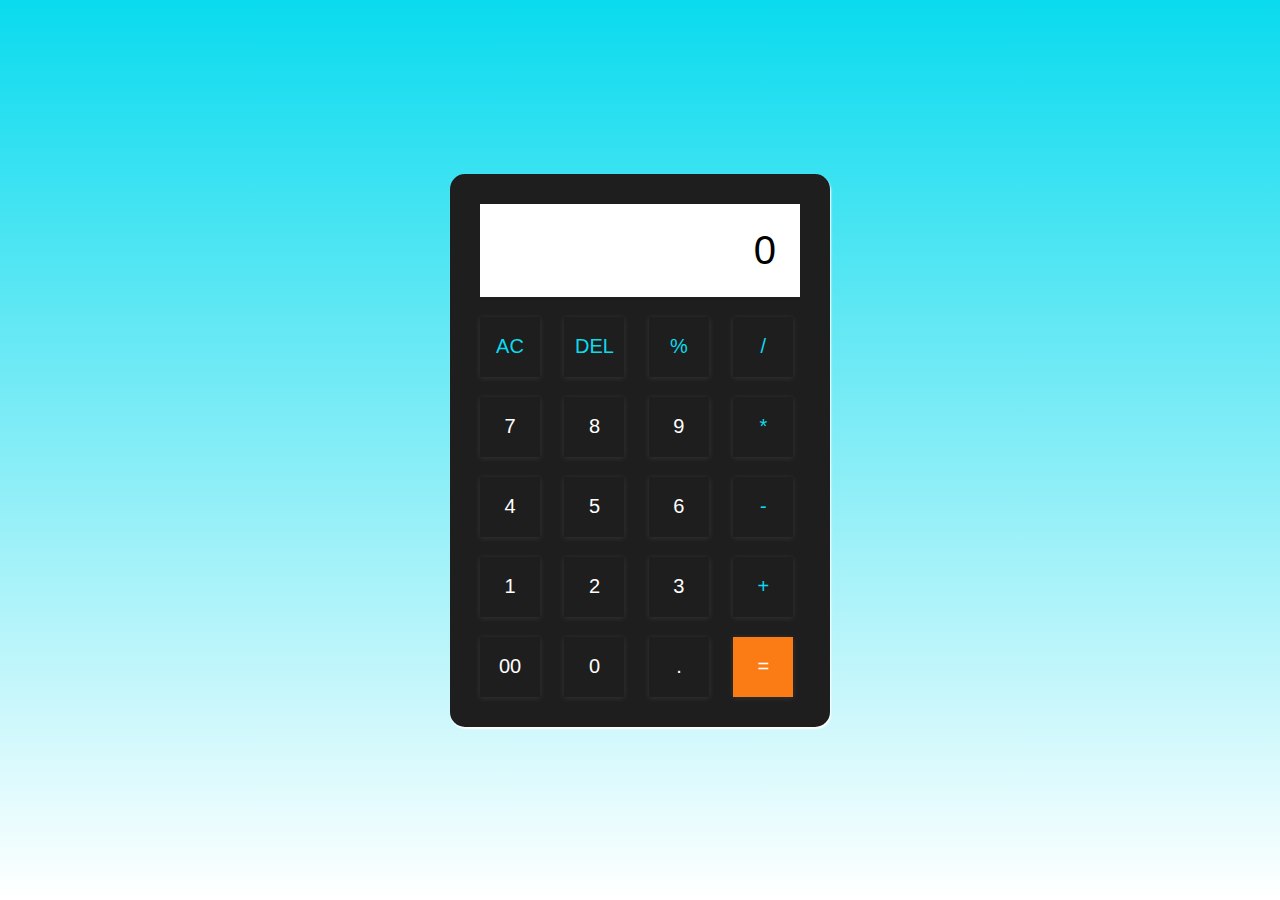
<file: Calculator/index.html>
<!DOCTYPE html>
<html lang="en">
  <head>
    <meta charset="UTF-8" />
    <meta http-equiv="X-UA-Compatible" content="IE=edge" />
    <meta name="viewport" content="width=device-width, initial-scale=1.0" />
    <link rel="stylesheet" href="style.css" />
    <title>Calculator</title>
  </head>
  <body>
    <div class="container">
        <input type="text" id="screen" placeholder="0" />
        <div>
          <button class="btn op">AC</button>
          <button class="btn op">DEL</button>
          <button class="btn op">%</button>
          <button class="btn op">/</button>
          <button class="btn">7</button>
          <button class="btn">8</button>
          <button class="btn">9</button>
          <button class="btn op">*</button>
          <button class="btn">4</button>
          <button class="btn">5</button>
          <button class="btn">6</button>
          <button class="btn op">-</button>
          <button class="btn">1</button>
          <button class="btn">2</button>
          <button class="btn">3</button>
          <button class="btn op">+</button>
          <button class="btn">00</button>
          <button class="btn">0</button>
          <button class="btn">.</button>
          <button class="btn equalBtn">=</button>
        </div>
    </div>

    <script src="script.js"></script>
  </body>
</html>
</file>
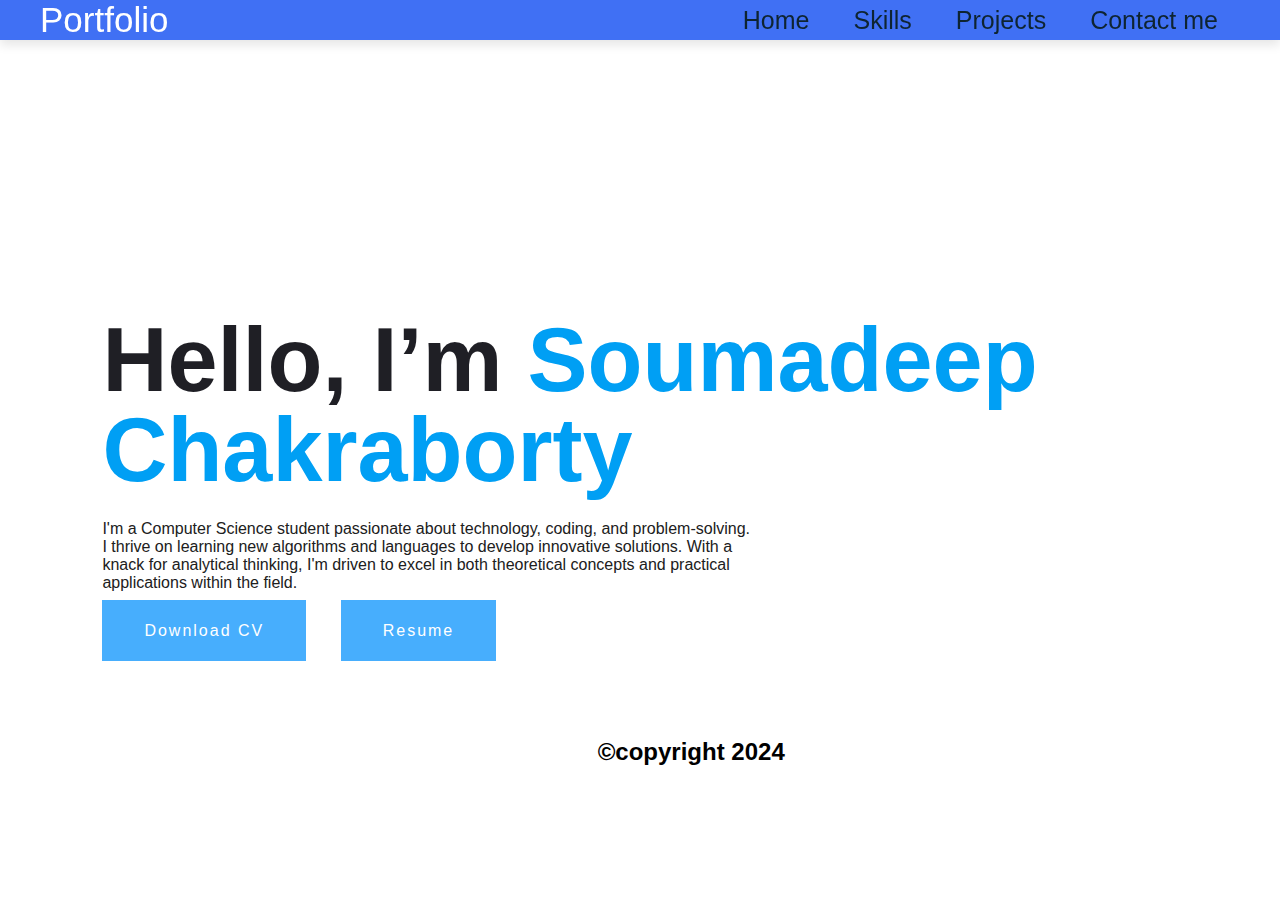
<file: Portfolio/index.html>
<!DOCTYPE html>
<html lang="en">
    <head>
        <meta charset="UTF-8" />
        <title>Portfolio</title>
        <link rel="stylesheet" href="style.css" />
    </head>
    <body>
        <div class="hero">
            <nav>
                <div class="nav-content">
                  <div class="logo">
                    <a href="#">Portfolio</a>
                  </div>
                  <ul class="nav-links">
                    <li><a href="#">Home</a></li>
                    <li><a href="./skills.html">Skills</a></li>
                    <li><a href="./projects.html">Projects</a></li>
                    <li><a href="./contact.html">Contact me</a></li>
                  </ul>
                </div>
              </nav>
            <div class="content">
                <h1>Hello, I’m <span>Soumadeep Chakraborty</span></h1>
                <p>
                  I'm a Computer Science student passionate about technology, coding, and problem-solving. I thrive on learning new algorithms and languages to develop innovative solutions. With a knack for analytical thinking, I'm driven to excel in both theoretical concepts and practical applications within the field.
                </p>
                <a href="#" class="btn">Download CV</a>
                <a href="#" class="btn">Resume</a>
                <h2>&copy;copyright 2024</h2>
            </div>
            
        </div>
        
        
    </body>
</html>
</file>
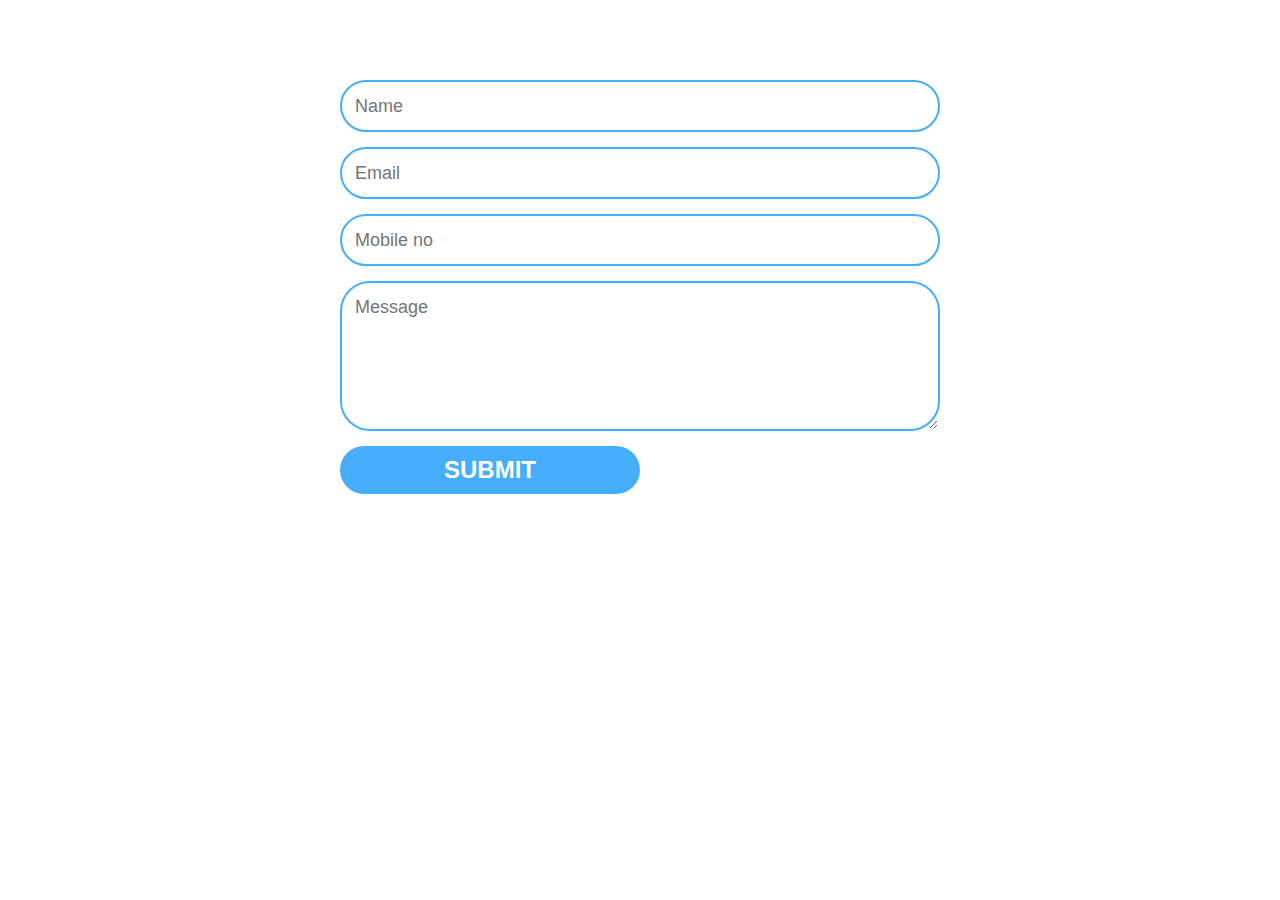
<file: Portfolio/contact.html>
<!DOCTYPE html>
<html lang="en">
<head>
    <meta charset="UTF-8">
    <meta name="viewport" content="width=device-width, initial-scale=1.0">
    <title>Document</title>
    <link rel="stylesheet" href="./contact.css">
</head>
<body>
  <form>      
    <input name="name" type="text" class="feedback-input" placeholder="Name" />   
    <input name="email" type="text" class="feedback-input" placeholder="Email" />
    <input name="moblie_no" type="number" class="feedback-input" placeholder="Mobile no" />
    <textarea name="text" class="feedback-input" placeholder="Message"></textarea>
    <input type="submit" value="SUBMIT"/>
  </form>
  
</body>
</html>
</file>
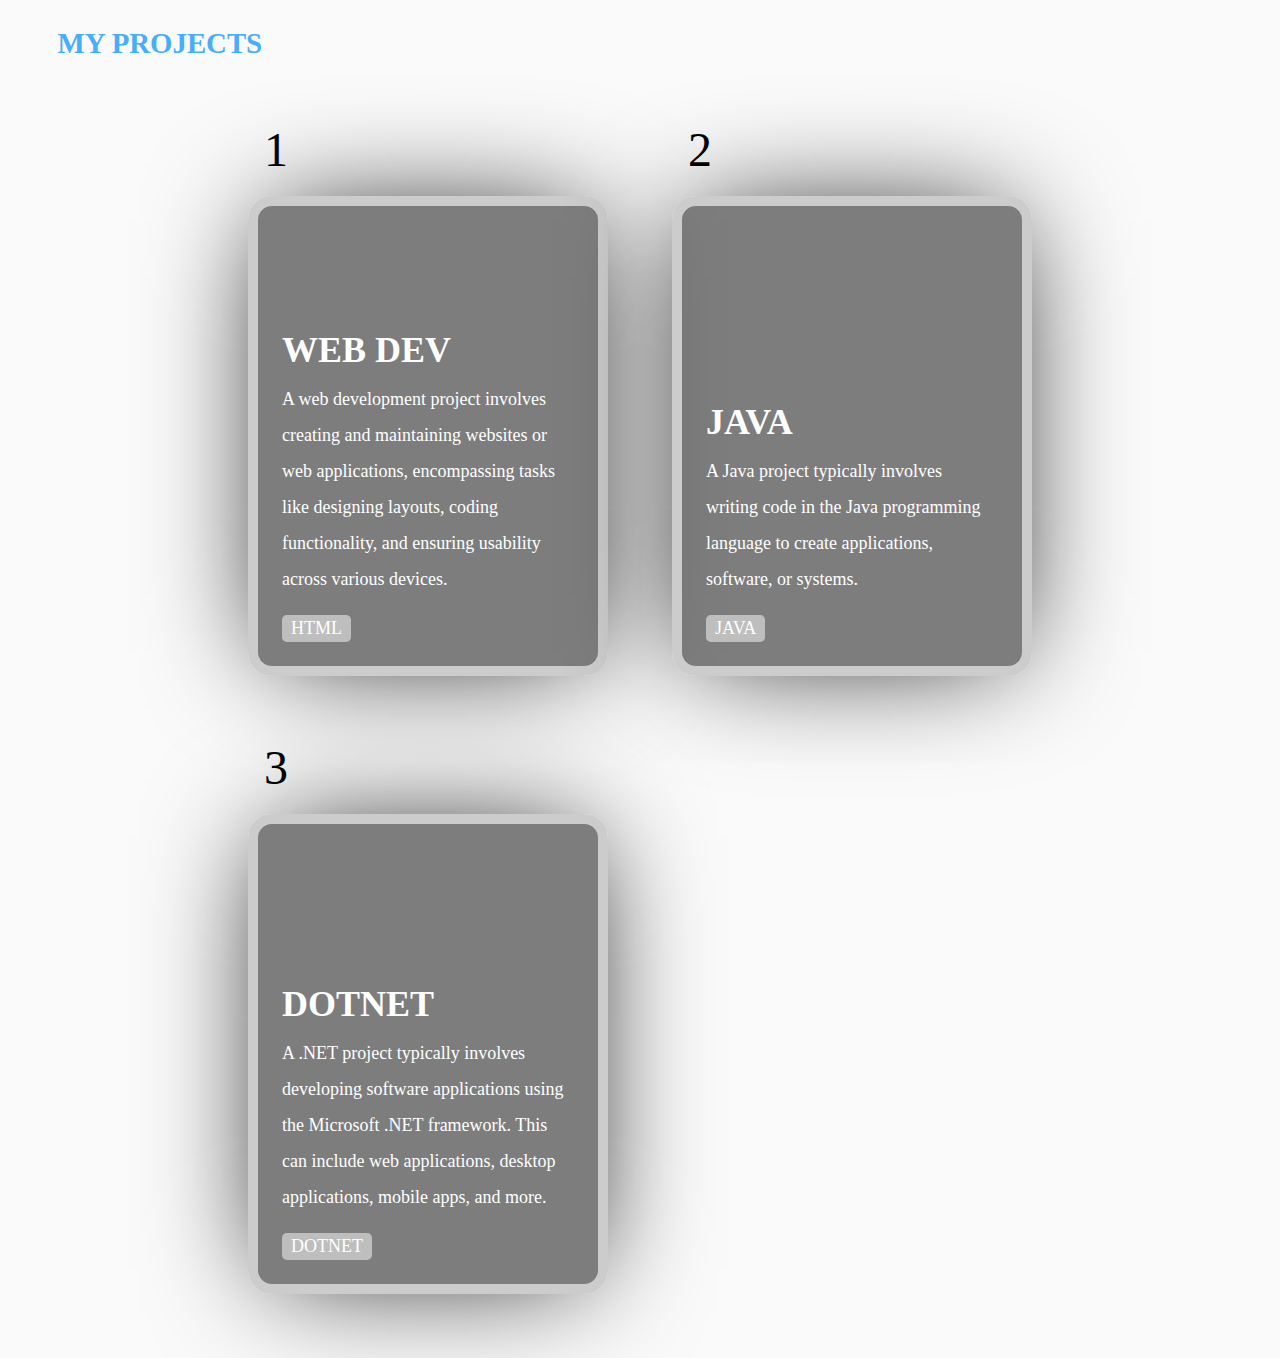
<file: Portfolio/projects.html>
<!DOCTYPE html>
<html lang="en">
<head>
    <meta charset="UTF-8">
    <meta name="viewport" content="width=device-width, initial-scale=1.0">
    <title>Document</title>
    <link rel="stylesheet" href="./projects.css">
</head>
<body>
    <section class="info">
        
       <h2 class="AA">MY PROJECTS</h2>
      </section>
      <section class="cards-wrapper">
        <div class="card-grid-space">
          <div class="num">1</div>
          <a class="card" style="--bg-img: url(https://images1-focus-opensocial.googleusercontent.com/gadgets/proxy?container=focus&resize_w=1500&url=https://codetheweb.blog/assets/img/posts/html-syntax/cover.jpg)">
            <div>
              <h1>WEB DEV</h1>
              <p>
                A web development project involves creating and maintaining websites or web applications, encompassing tasks like designing layouts, coding functionality, and ensuring usability across various devices.</p>
              <div class="tags">
                <div class="tag">HTML</div>
              </div>
            </div>
          </a>
        </div>
        <div class="card-grid-space">
          <div class="num">2</div>
          <a class="card"  style="--bg-img: url('https://images1-focus-opensocial.googleusercontent.com/gadgets/proxy?container=focus&resize_w=1500&url=https://codetheweb.blog/assets/img/posts/basic-types-of-html-tags/cover.jpg')">
            <div>
              <h1>JAVA</h1>
              <p>A Java project typically involves writing code in the Java programming language to create applications, software, or systems.</p>
              <div class="tags">
                <div class="tag">JAVA</div>
              </div>
            </div>
          </a>
        </div>
        <div class="card-grid-space">
          <div class="num">3</div>
          <a class="card" style="--bg-img: url('https://images1-focus-opensocial.googleusercontent.com/gadgets/proxy?container=focus&resize_w=1500&url=https://codetheweb.blog/assets/img/posts/links-images-about-file-paths/cover.jpg')">
            <div>
              <h1>DOTNET</h1>
              <p>A .NET project typically involves developing software applications using the Microsoft .NET framework. This can include web applications, desktop applications, mobile apps, and more. </p>

              <div class="tags">
                <div class="tag">DOTNET</div>
              </div>
            </div>
          </a>
        </div>
    
      </section>
</body>
</html>
</file>
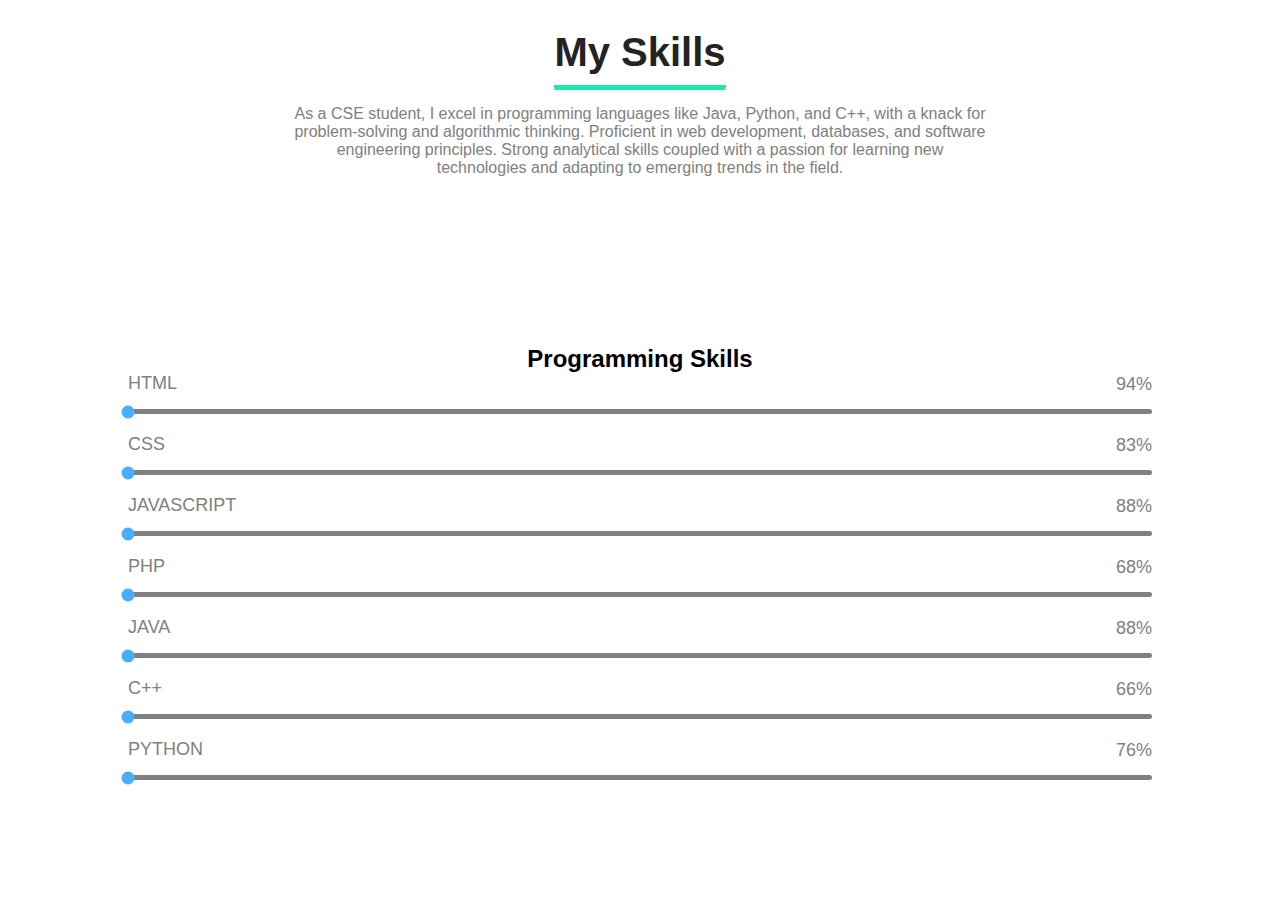
<file: Portfolio/skills.html>
<!DOCTYPE html>
<html>
<head>
	<link rel="stylesheet" type="text/css" href="style.css">

	<meta name="viewport" content="width=device-width, initial-scale=1.0">
	<title>My Skills</title>
	<link rel="stylesheet" href="./skills.css">
</head>
<body>
<div class="container">
	
	<div class="main-title">
		<h1>My Skills</h1>
		<p>As a CSE student, I excel in programming languages like Java, Python, and C++, with a knack for problem-solving and algorithmic thinking. Proficient in web development, databases, and software engineering principles. Strong analytical skills coupled with a passion for learning new technologies and adapting to emerging trends in the field.</p>
	</div>

	<div class="row">

		<section class="col">
			
			<div class="sub-title">
				<h2>Programming Skills</h2>
			</div>

			<div class="skills-container">
				
				<div class="skill">
					<div class="subject">HTML</div>
					<div class="progress-bar" value="94%">
						<div class="progress-line" style="max-width: 94%"></div>
					</div>
				</div>

				<div class="skill">
					<div class="subject">CSS</div>
					<div class="progress-bar" value="83%">
						<div class="progress-line" style="max-width: 83%"></div>
					</div>
				</div>

                <div class="skill">
					<div class="subject">JavaScript</div>
					<div class="progress-bar" value="88%">
						<div class="progress-line" style="max-width: 88%"></div>
					</div>
				</div>

				<div class="skill">
					<div class="subject">Php</div>
					<div class="progress-bar" value="68%">
						<div class="progress-line" style="max-width: 68%"></div>
					</div>
				</div>

				<div class="skill">
					<div class="subject">Java</div>
					<div class="progress-bar" value="88%">
						<div class="progress-line" style="max-width: 88%"></div>
					</div>
				</div>


				<div class="skill">
					<div class="subject">C++</div>
					<div class="progress-bar" value="66%">
						<div class="progress-line" style="max-width: 66%"></div>
					</div>
				</div>


				<div class="skill">
					<div class="subject">Python</div>
					<div class="progress-bar" value="76%">
						<div class="progress-line" style="max-width: 76%"></div>
					</div>
				</div>

			</div>
		</section>

		
	</div>

</div>
</body>
</html>
</file>
<file: Calculator/style.css>
*{
    margin: 0;
    padding: 0;
    box-sizing: border-box;
    font-family: 'Poppins', sans-serif;
}

body{
    width: 100%;
    height: 100vh;
    display: flex;
    justify-content: center;
    align-items: center;
    background:linear-gradient(#0adbee,white);
}

.container{
    position: relative;
    max-width: 380px;
    width: 100%;
    border-radius: 15px;
    padding:20px ;
    box-shadow: 1px 2px 2px white;
    background-color: rgb(31, 30, 30);
}

#screen{
    width: 320px;
    border: none;
    padding: 24px;
    margin: 10px;
    background: white;
    font-size: 40px;
    text-align: right;
    cursor: pointer;
    color: black;
}

input::placeholder{
    color: black;
}

.btn{
    border: none;
    width: 60px;
    height: 60px;
    margin: 10px;
    background: transparent;
    color: #ffffff;
    font-size: 20px;
    box-shadow: 0px 1px 6px  rgba(255, 255, 255, 0.1);
    cursor: pointer;
}

.equalBtn{
    background-color: #fb7c14;
}

.op{
    color: #0adbee;
}
</file>
<file: Portfolio/style.css>
* {
    margin: 0;
    padding: 0;
    box-sizing: border-box;
    font-family:Arial, Helvetica, sans-serif;
}
a {
    text-decoration: none;
}

nav{
    position: fixed;
    top: 0;
    left: 0;
    width: 100%;
    transition: all 0.4s ease;
    align-content: space-between;
    background: #4070f4;
    box-shadow: 0 5px 10px rgba(0, 0, 0, 0.1);
  }
  
  nav .nav-content{
    height: 100%;
    max-width: 1200px;
    margin: auto;
    display: flex;
    align-items: center;
    justify-content: space-between;
  }
  nav .logo a{
    font-weight: 500;
    font-size: 35px;
    color: #ffffff;
  }
  nav.sticky .logo a{
    color: #fff;
  }
  .nav-content .nav-links{
    display: flex;
  }
  .nav-content .nav-links li{
    list-style: none;
    margin: 0 8px;
  }
   .nav-links li a{
    text-decoration: none;
    color: #0E2431;
    font-size: 18px;
    font-weight: 500;
    padding: 10px 14px;
    transition: all 0.3s ease;
    font-size: 25px;
  }
   .nav-links li a:hover{
     color: white;
    filter: drop-shadow(2px 2px 5px white);
   }
   nav.sticky .nav-links li a{
     color: #fff;
     transition: all 0.4s ease;
  }
  

.btn {
    color: #fff;
    font-size: 16px;
    letter-spacing: 2px;
    padding: 20px 40px;
    display: flexbox;
    margin-right:30px ;
    font-weight: 500;
    transition: all 0.4s ease-in-out;
    background-size: 152% 100%;
    background: #47aefd;
    border: 2px solid #47aefd;
}
.btn:hover {
    background: transparent;
    border-color: #47aefd;
    color: #47aefd;
}
.content {
    position: absolute;
    top: 35%;
    left: 8%;
}
.content h1 {
    color: #1f1f25;
    font-size: 90px;
    font-weight: 900;
    line-height: 90px;
    text-transform: inherit;
    width: 100%;
}
.content h1 span {
    color: #009ff4;
}
.content p {
    width: 55%;
    color: #202020;
    margin-top: 25px;
    margin-bottom: 30px;
}

#about
{
    position: absolute;
    color: black;
}
h2
{
  display: flex;
  align-items: center;
  justify-content: center;
  width: 100%;
  padding-top: 98px;
}
</file>
<file: Portfolio/contact.css>
form
{
    max-width: 600px;
    margin: 30px auto;
    padding-top: 50px;
}
.feedback-input {
  color:white;
  font-family: Helvetica, Arial, sans-serif;
  font-weight:500;
  font-size: 18px;
  border-radius: 5px;
  line-height: 22px;
  background-color: transparent;
  border:2px solid #47aefd;
  transition: all 0.3s;
  padding: 13px;
  margin-bottom: 15px;
  width:100%;
  box-sizing: border-box;
  outline:0;
  border-radius: 30px;
}

.feedback-input:focus { border:2px solid #47aefd; }

textarea {
  height: 150px;
  line-height: 150%;
  resize:vertical;
}

[type="submit"] {
  font-family: 'Montserrat', Arial, Helvetica, sans-serif;
  width: 100%;
  background:#47aefd;
  border-radius:5px;
  border:0;
  cursor:pointer;
  color:white;
  font-size:24px;
  padding-top:10px;
  padding-bottom:10px;
  transition: all 0.3s;
  margin-top:-4px;
  max-width: 300px;
  border-radius: 30px;
  font-weight:700;
}
</file>
<file: Portfolio/projects.css>
:root {
  --color: #47aefd;
  --transition-time: 0.5s;
}

* {
  box-sizing: border-box;
}
h2
{
    display: flex;
    justify-content: center ;
    align-items: center;
    color: #47aefd;
}
body {
  margin: 0;
  min-height: 100vh;
  font-family: 'Open Sans';
  background: #fafafa;
}

a {
  color: inherit;
}

.cards-wrapper {
  display: grid;
  justify-content: center;
  align-items: center;
  grid-template-columns: 1fr 1fr 1fr;
  grid-gap: 4rem;
  padding: 4rem;
  margin: 0 auto;
  width: max-content;
}

.card {
  font-family: 'Heebo';
  --bg-filter-opacity: 0.5;
  background-image: linear-gradient(rgba(0,0,0,var(--bg-filter-opacity)),rgba(0,0,0,var(--bg-filter-opacity))), var(--bg-img);
  height: 20em;
  width: 15em;
  font-size: 1.5em;
  color: white;
  border-radius: 1em;
  padding: 1em;
  /*margin: 2em;*/
  display: flex;
  align-items: flex-end;
  background-size: cover;
  background-position: center;
  box-shadow: 0 0 5em -1em black;
  transition: all, var(--transition-time);
  position: relative;
  overflow: hidden;
  border: 10px solid #ccc;
  text-decoration: none;
}

.card:hover {
  transform: rotate(0);
}

.card h1 {
  margin: 0;
  font-size: 1.5em;
  line-height: 1.2em;
}

.card p {
  font-size: 0.75em;
  font-family: 'Open Sans';
  margin-top: 0.5em;
  line-height: 2em;
}

.card .tags {
  display: flex;
}

.card .tags .tag {
  font-size: 0.75em;
  background: rgba(255,255,255,0.5);
  border-radius: 0.3rem;
  padding: 0 0.5em;
  margin-right: 0.5em;
  line-height: 1.5em;
  transition: all, var(--transition-time);
}

.card:hover .tags .tag {
  background: var(--color);
  color: white;
}

.card .date {
  position: absolute;
  top: 0;
  right: 0;
  font-size: 0.75em;
  padding: 1em;
  line-height: 1em;
  opacity: .8;
}

.card:before, .card:after {
  content: '';
  transform: scale(0);
  transform-origin: top left;
  border-radius: 50%;
  position: absolute;
  left: -50%;
  top: -50%;
  z-index: -5;
  transition: all, var(--transition-time);
  transition-timing-function: ease-in-out;
}

.card:before {
  background: #ddd;
  width: 250%;
  height: 250%;
}

.card:after {
  background: white;
  width: 200%;
  height: 200%;
}

.card:hover {
  color: var(--color);
}

.card:hover:before, .card:hover:after {
  transform: scale(1);
}

.card-grid-space .num {
  font-size: 3em;
  margin-bottom: 1.2rem;
  margin-left: 1rem;
}

.info {
  font-size: 1.2em;
  display: flex;
  padding: 1em 3em;
  height: 3em;
}

.info img {
  height: 3em;
  margin-right: 0.5em;
}

.info h1 {
  font-size: 1em;
  font-weight: normal;
}

/* MEDIA QUERIES */
@media screen and (max-width: 1285px) {
  .cards-wrapper {
    grid-template-columns: 1fr 1fr;
  }
}

@media screen and (max-width: 900px) {
  .cards-wrapper {
    grid-template-columns: 1fr;
  }
  .info {
    justify-content: center;
  }
  .card-grid-space .num {
    margin-left: 0;
    text-align: center;
  }
}

@media screen and (max-width: 500px) {
  .cards-wrapper {
    padding: 4rem 2rem;
  }
  .card {
    max-width: calc(100vw - 4rem);
  }
}

@media screen and (max-width: 450px) {
  .info {
    display: block;
    text-align: center;
  }
  .info h1 {
    margin: 0;
  }
}
</file>
<file: Portfolio/skills.css>
*{
	margin: 0;
	padding: 0;
	box-sizing: border-box;
    font-family: 'Lucida Sans', 'Lucida Sans Regular', 'Lucida Grande', 'Lucida Sans Unicode', Geneva, Verdana, sans-serif;
}
body{
	width: 100%;
	min-height: 100vh;
	background-color: #ffffff;
}
.container{
	position: relative;
	width: 100%;
	min-height: 100vh;
	padding: 30px 10%;
}
.container .main-title{
	max-width: 700px;
	margin: 0px auto;
	text-align: center;
	font-family: helvetica;
}
.container .main-title h1{
	position: relative;
	font-size: 40px;
	color: #242223;
	margin-bottom: 30px;
	display: inline-block;
}
.container .main-title h1::before{
	content: '';
	position: absolute;
	width: 100%;
	height: 1px;
	top: 125%;
	left: 0;
	background-color: #000000;
}
.container .main-title h1::after{
	content: '';
	position: absolute;
	width: 100%;
	height: 5px;
	background-color: #1ee8a8;
	top: calc(125% - 1px);
	left: 50%;
	transform: translateX(-50%);
}
.main-title p{
	color: #808080;
}
.container .row{
	width: 100%;
	display: flex;
	justify-content: space-between;
	margin-top: 70px;
}
.row .col{
	flex-basis: 100%;
}

.subject{
	font-size: 18px;
	font-weight: thin;
	color: #808080;
	padding-bottom: 15px;
	text-transform: uppercase;
}
.progress-bar{
	position: relative;
	width: 100%;
	height: 5px;
	background-color: #808080;
	border-radius: 15px;
	margin-bottom: 20px;
}
.progress-bar::after{
	position: absolute;
	content: attr(value);
	top: -35px;
	right: 0;
	color: #808080;
	font-size: 18px;
}
.progress-line{
	position: absolute;
	width: 0%;
	height: 7px;
	background-color: #47aefd;
	border-radius: 15px;
	top: -1px;
	animation: animate 1.5s cubic-bezier(1, 0.2, 0.2, 1) forwards;
}
@keyframes animate{
	100%{
		width: 100%;
	}
}
.progress-line::after{
	content: '';
	position: absolute;
	width: 13px;
	height: 13px;
	border-radius: 50%;
	top: 50%;
	left: 100%;
	transform: translate(-50%, -50%);
	background-color: #47aefd;
}
@media(max-width: 768px){
	.container{
		padding: 30px 8%;
	}
}
@media(max-width: 568px){
	.container .row{
		flex-direction: column;
	}
	.container .main-title h1{
		font-size: 36px;
	}
	.container .row{
		margin-top: 30px;
	}
	.row .col:nth-child(2){
		margin-top: 20px;
	}
}
</file>
